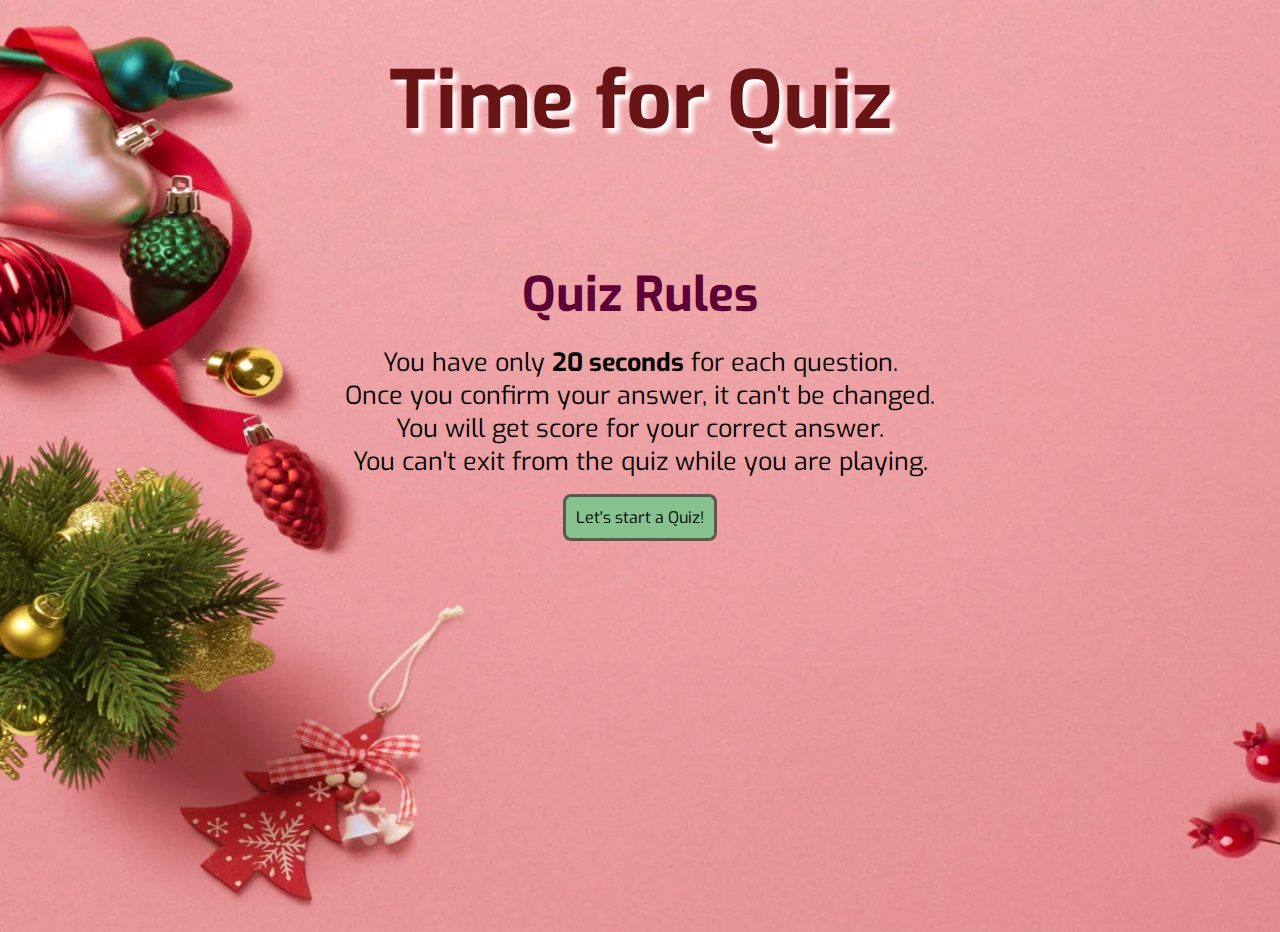
<file: index.html>
<!DOCTYPE html>
<html lang="en">

<head>
  <meta charset="UTF-8">
  <meta http-equiv="X-UA-Compatible" content="IE=edge">
  <meta name="viewport" content="width=device-width, initial-scale=1.0">
  <meta name="keywords" content="Christmas, christma squiz">
  <meta name="description" content="Christmas quiz: Time for quiz">
  <link rel="stylesheet" href="assets/css/style.css">
  <title>Christmas Quiz</title>
</head>

<body>

  <!--Header-->
  <header>
    <h1>Time for Quiz</h1>
  </header>
  <!--Guide section-->
  <section id="intro-section" class="main-content">
    <div>
      <h2>Quiz Rules</h2>
      <ol>
        <li> You have only <strong>20 seconds</strong> for each question.</li>
        <li> Once you confirm your answer, it can't be changed.</li>
        <li> You will get score for your correct answer.</li>
        <li> You can't exit from the quiz while you are playing.</li>
      </ol>
    </div>
    <button id="start-btn">Let's start a Quiz!</button>
  </section>
  <section id="quiz-section" class="hide main-content">
    <div>
      <!--Timer header-->
       <div class="timer-header">
       
          <div id="timer"></div>
          <div id="timer-text">Time Left:</div>
        </div> 
      <!--Question and Answers section-->
      <div class="score">Score:0</div>
      <h3 id="question">Text</h3>
      <form>
        <fieldset>
      <ul>
        <li>
          <input type="radio" name="answer" id="a" class="answer"> 
          <label for="a" id="a_text">Answer</label>
        </li>
        <li>
          <input type="radio" name="answer" id="b" class="answer"> 
          <label for="b" id="b_text">Answer</label>
        </li>
        <li>
          <input type="radio" name="answer" id="c" class="answer">
          <label for="c" id="c_text">Answer</label>
        </li>
        <li>
          <input type="radio" name="answer" id="d" class="answer"> 
          <label for="d" id="d_text">Answer</label>
        </li>
      </ul>
    </fieldset>
    </form>
      <button id="submit" class="next-btn" >Next</button>
      <h3 class="question-number-position">Question <span id="questionNumber">0</span> of 15</h3>
    </div>
  </section>
  <!--Finish section-->
  <section id="result-section" class=" hide main-content">
    <div>
      <h2>Quiz Results</h2>
      <p id="result">Results</p>
      <button id="restart" type="button" class="">Play Again!</button>
      <!-- <button id="finish"  type="button" class="hidden">Finish game !</button> -->
    </div>
  </section>
  <script src="assets/js/questions.js"></script>
  <script src="assets/js/script.js"></script>
  
  
</body>

</html>
</file>
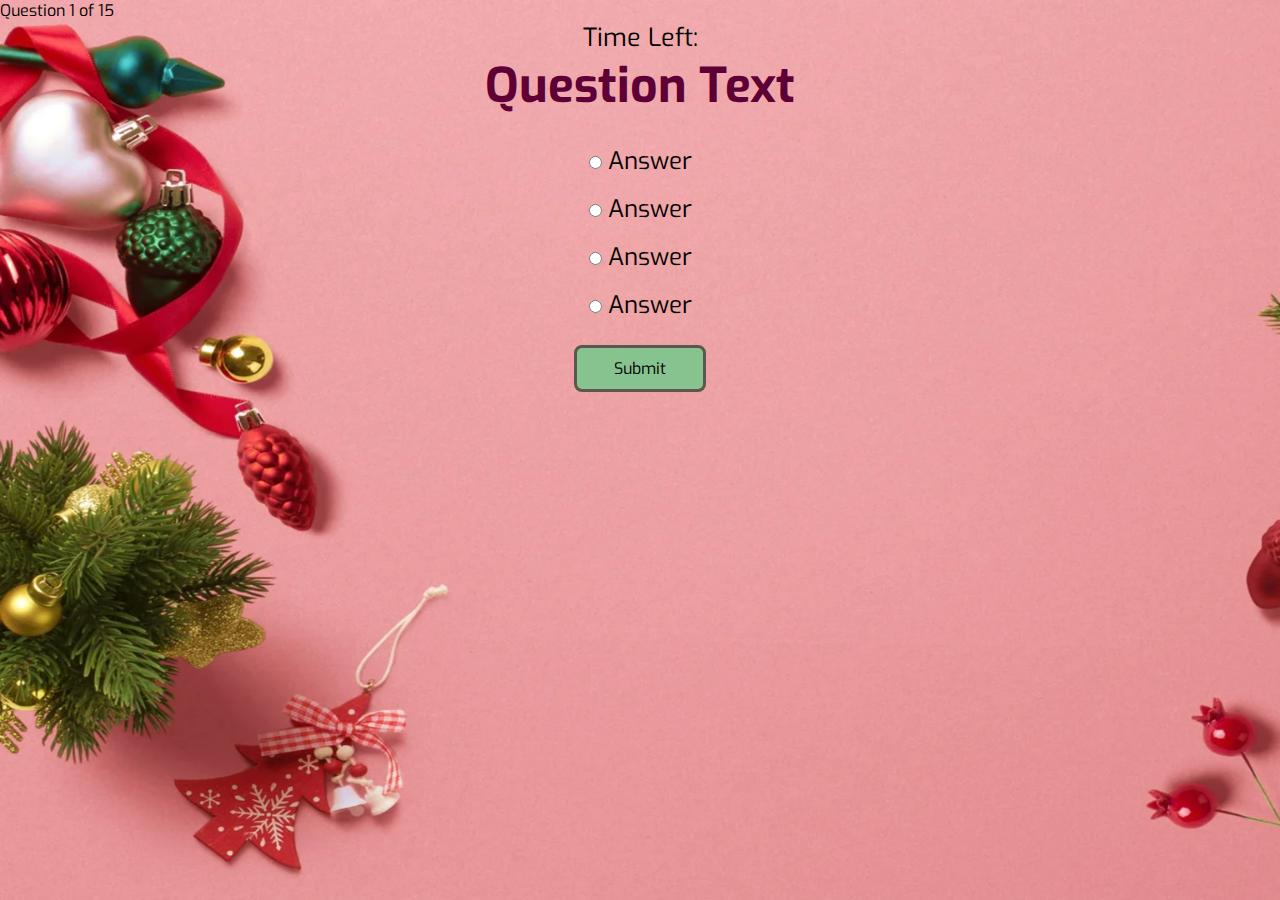
<file: quiz.html>
<!DOCTYPE html>
<html lang="en">
<head>
    <meta charset="UTF-8">
    <meta http-equiv="X-UA-Compatible" content="IE=edge">
    <meta name="viewport" content="width=device-width, initial-scale=1.0">
    <link rel="stylesheet" href="assets/css/style.css">
    <link rel="stylesheet" href="assets/css/style.css">
    <title>Quiz page</title>
</head>
<body>
    <!--Quiz container-->
    <section>
        <div id="game" class="flex-center flex-column"></div>
        <div class="quiz-container" id="quiz">
            <p id="questionNumber">Question 1 of 15</p>
            <div id="quiz-heder">
    <!--Timer header-->
                <div class="timer-header">
                <div id="timer">Time Left: <span></span>
            
            </div>
        </div>
                <!--Question and Answers section-->
            <h2 id="question">Question Text</h2>
            <ul>
                <li>
                    <input type="radio" name="answer" id="a" class="answer">
                    <label for="a" id="a_text">Answer</label>
                </li>
                <li>
                    <input type="radio" name="answer" id="b" class="answer">
                    <label for="b" id="b_text">Answer</label>
                </li>
                <li>
                    <input type="radio" name="answer" id="c" class="answer">
                    <label for="c" id="c_text">Answer</label>
                </li>
                <li>
                    <input type="radio" name="answer" id="d" class="answer">
                    <label for="d" id="d_text">Answer</label>
                </li>
            </ul>
        </div>
        <button id="submit">Submit</button>
    </div> 
    </section>

    <script src="assets/js/script.js"></script>
</body>
</html>
</file>
<file: assets/css/style.css>
@import url("https://fonts.googleapis.com/css2?family=Exo:ital@1&family=Roboto&display=swap");

* {
    padding: 0;
    margin: 0;
    font-family: "Exo", sans-serif;
    box-sizing: border-box;
}

body {
    background-image: url('../images/christmas2.png');
    background-repeat: no-repeat;
    background-size: cover;
    height: 100vh;
}

h1 {
    font-size: 5rem;
    color: #691515;
    text-align: center;
    margin-top: 2rem;
    padding: 1rem 0;
    text-shadow: 5px 5px 5px white;
}

.main-content {
    margin-top: 4rem;
    padding: 1.8rem;
}

h2 {
    text-align: center;
    font-size: 3rem;
    margin-bottom: 1.2rem;
    color: #5e0035;;
}

h3 {
    text-align: center;
    font-size: 2rem;
    color: #5e0035;
    padding: 25px;
}
button {
    display: block;
    margin: 1rem auto 0;
    background-color: #87c38f;
    border: 3px solid #5c564d;
    padding: 10px;
    border-radius: 8px;
    font-size: 1em;
    min-width: 8.3rem;
}

ol {
    list-style-type: none;
    text-align: center;
    font-size: 25px;
}

ul>li {
    padding: .5rem;
   list-style-type: none;
   font-size: 1.5rem;
   text-align: center;
}
.score {
    text-align: center;
    font-size: 25px;
    color: #023618;
}
#timer, #timer-text {
    text-align: center;
    font-size: 25px;
}
fieldset {
 border: none;
}

.question-number-position {
    font-size: 25px;
    text-align: center;
    margin: 25px;
    color: #005C69;
}
#result {
    text-align: center;
    font-size:25px;
    color: #005C69;
}

.hide {
    display: none;
}
@media screen and (max-width:320px) {
    h1 {
        font-size: 2rem;
        color: #691515;
        background-color: #d399d39e;
        text-align: center;
        margin-top: 2rem;
        padding: 1rem 0;
        text-shadow: 5px 5px 5px white;
    }
    .main-content {
        padding: .8rem;
       background-color: #f9627d70;
    }
    .question-number-position {
    margin: 1rem;
    color: #950952;
    }

h2 {
    text-shadow: 5px 5px 5px white;
    text-align: center;
    margin-bottom: 1.2rem;
    font-size: 2rem;
}
ol {
    font-size: 1rem;
}
h3 {
    font-size: 1.3rem;
}

button {
    display: block;
    margin: 1rem auto 0;
    background-color: #87c38f;
    border: 3px solid #5c564d;
    padding: 8px;
    border-radius: 8px;
    font-size: 1em;
    min-width: 8.9rem;
}

ul {
    list-style-type: none;
}

ul>li {
    margin-bottom: .3rem;
    font-size: 1.2rem;
    padding: 0rem;
}
.score {
    color: #950952;
}

}
@media screen and (max-width:600px) {
h1 {
    font-size: 3.7rem;
    background-color: #bd547599;
}
h2 {
    text-shadow: 5px 5px 5px rgb(230, 162, 162);
}
.main-content {
    margin-top: 1rem;
    background-color: #f9627d70;
}
h3 {
    font-size: 1.6rem;
}
.question-number-position {
 color: #950952;
}

}
</file>
